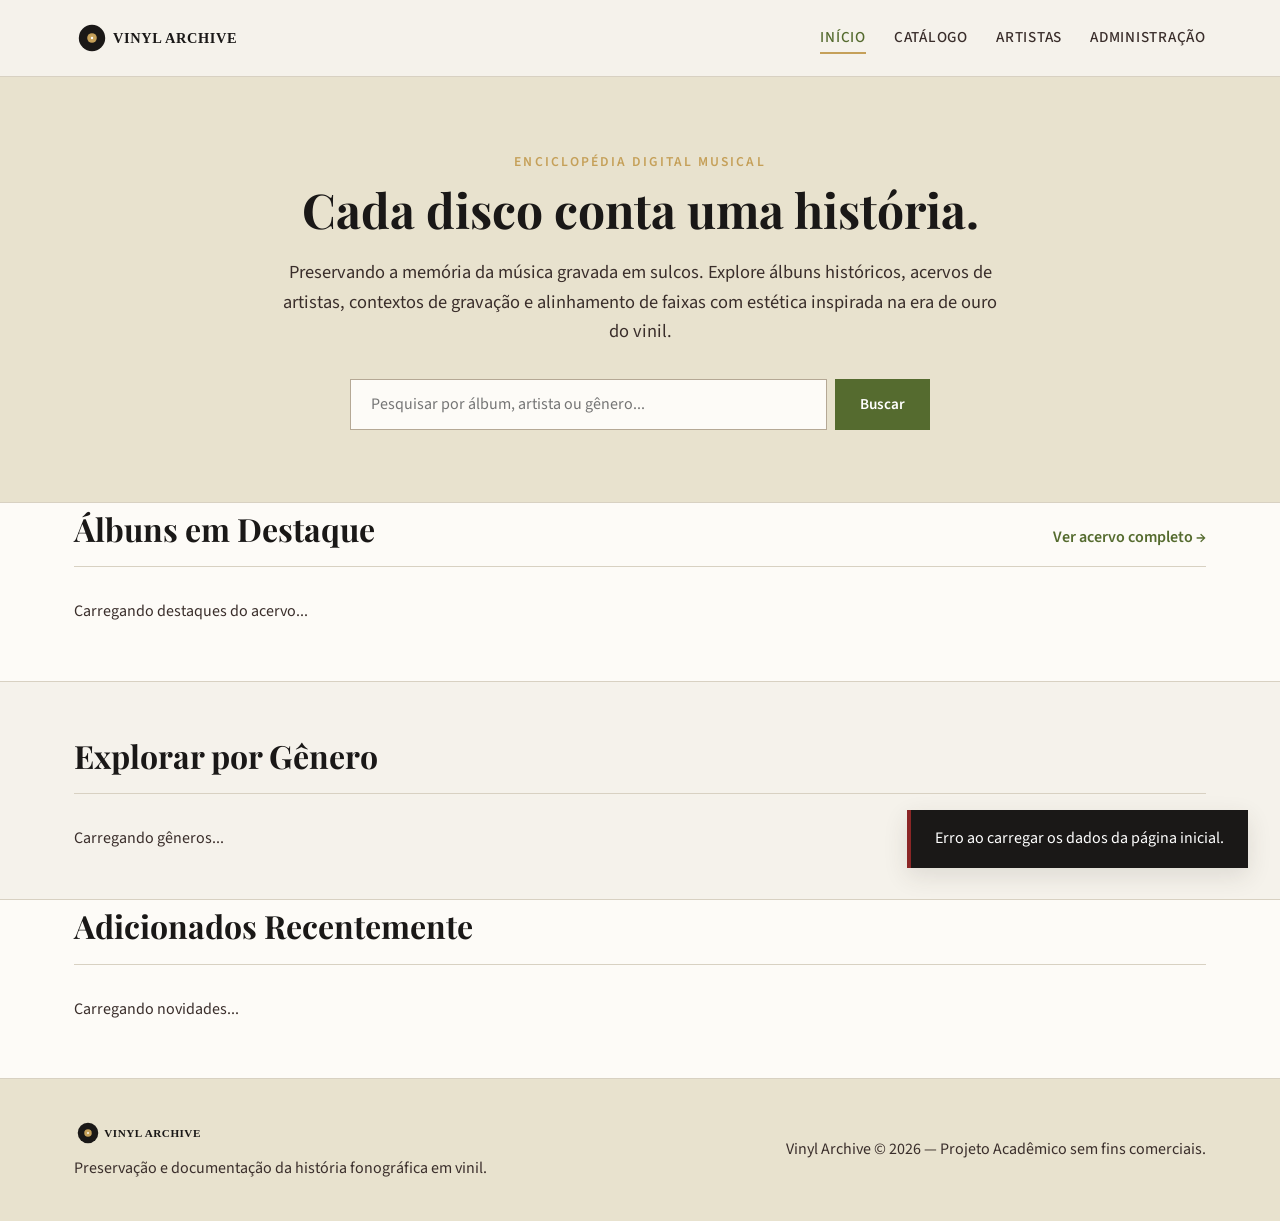
<file: index.html>
<!DOCTYPE html>
<html lang="pt-BR">
<head>
    <meta charset="UTF-8">
    <meta name="viewport" content="width=device-width, initial-scale=1.0">
    <title>Vinyl Archive — Enciclopédia de Discos de Vinil</title>
    <link rel="stylesheet" href="assets/css/style.css">
    <link rel="preconnect" href="https://fonts.googleapis.com">
    <link rel="preconnect" href="https://fonts.gstatic.com" crossorigin>
    <link href="https://fonts.googleapis.com/css2?family=Playfair+Display:ital,wght@0,400;0,600;0,700;1,400&family=Source+Sans+3:wght@300;400;500;600&display=swap" rel="stylesheet">
</head>
<body>

    <header class="site-header">
        <div class="container header-container">
            <a href="index.html" class="brand-logo">
                <img src="assets/images/logo.svg" alt="Vinyl Archive" width="180" height="40">
            </a>
            <nav class="main-nav">
                <ul>
                    <li><a href="index.html" class="active">Início</a></li>
                    <li><a href="catalogo.html">Catálogo</a></li>
                    <li><a href="artistas.html">Artistas</a></li>
                    <li><a href="admin.html">Administração</a></li>
                </ul>
            </nav>
        </div>
    </header>

    <main>
        <section class="hero-section">
            <div class="container hero-content">
                <span class="hero-subtitle">Enciclopédia Digital Musical</span>
                <h1 class="hero-title">Cada disco conta uma história.</h1>
                <p class="hero-description">
                    Preservando a memória da música gravada em sulcos. Explore álbuns históricos, acervos de artistas,
                    contextos de gravação e alinhamento de faixas com estética inspirada na era de ouro do vinil.
                </p>
                
                <form id="hero-search-form" class="hero-search" action="catalogo.html" method="GET">
                    <input type="text" name="busca" placeholder="Pesquisar por álbum, artista ou gênero..." aria-label="Pesquisar catálogo">
                    <button type="submit" class="btn btn-primary">Buscar</button>
                </form>
            </div>
        </section>

        <section class="featured-section container">
            <div class="section-header">
                <h2>Álbuns em Destaque</h2>
                <a href="catalogo.html" class="link-more">Ver acervo completo &rarr;</a>
            </div>
            <div id="destaques-grid" class="album-grid">
                <div class="loading-state"><p>Carregando destaques do acervo...</p></div>
            </div>
        </section>

        <section class="genres-section">
            <div class="container">
                <div class="section-header">
                    <h2>Explorar por Gênero</h2>
                </div>
                <div id="generos-list" class="genres-chips">
                    <div class="loading-state"><p>Carregando gêneros...</p></div>
                </div>
            </div>
        </section>

        <section class="recent-section container">
            <div class="section-header">
                <h2>Adicionados Recentemente</h2>
            </div>
            <div id="recentes-grid" class="album-grid">
                <div class="loading-state"><p>Carregando novidades...</p></div>
            </div>
        </section>
    </main>

    <footer class="site-footer">
        <div class="container footer-content">
            <div class="footer-brand">
                <img src="assets/images/logo.svg" alt="Vinyl Archive" width="140" class="footer-logo">
                <p>Preservação e documentação da história fonográfica em vinil.</p>
            </div>
            <div class="footer-links">
                <p>Vinyl Archive &copy; 2026 — Projeto Acadêmico sem fins comerciais.</p>
            </div>
        </div>
    </footer>

    <script src="assets/js/api.js"></script>
    <script src="assets/js/main.js"></script>
    <script>
        document.addEventListener('DOMContentLoaded', async () => {
            try {
                const albuns = await API.getAlbuns();
                const destaquesContainer = document.getElementById('destaques-grid');
                const recentesContainer = document.getElementById('recentes-grid');

                if (albuns.length === 0) {
                    destaquesContainer.innerHTML = '<div class="empty-state"><p>Nenhum álbum cadastrado no acervo ainda.</p></div>';
                    recentesContainer.innerHTML = '<div class="empty-state"><p>Nenhum álbum recente.</p></div>';
                } else {
                    destaquesContainer.innerHTML = albuns.slice(0, 4).map(album => renderAlbumCard(album)).join('');
                    recentesContainer.innerHTML = albuns.slice(0, 4).map(album => renderAlbumCard(album)).join('');
                }

                const generos = await API.getGeneros();
                const generosContainer = document.getElementById('generos-list');
                if (generos.length === 0) {
                    generosContainer.innerHTML = '<p>Nenhum gênero cadastrado.</p>';
                } else {
                    generosContainer.innerHTML = generos.map(g => 
                        `<a href="catalogo.html?genero_id=${g.id}" class="chip-item">${escapeHtml(g.nome)}</a>`
                    ).join('');
                }
            } catch (error) {
                console.error(error);
                showToast('Erro ao carregar os dados da página inicial.', 'error');
            }
        });
    </script>
</body>
</html>
</file>
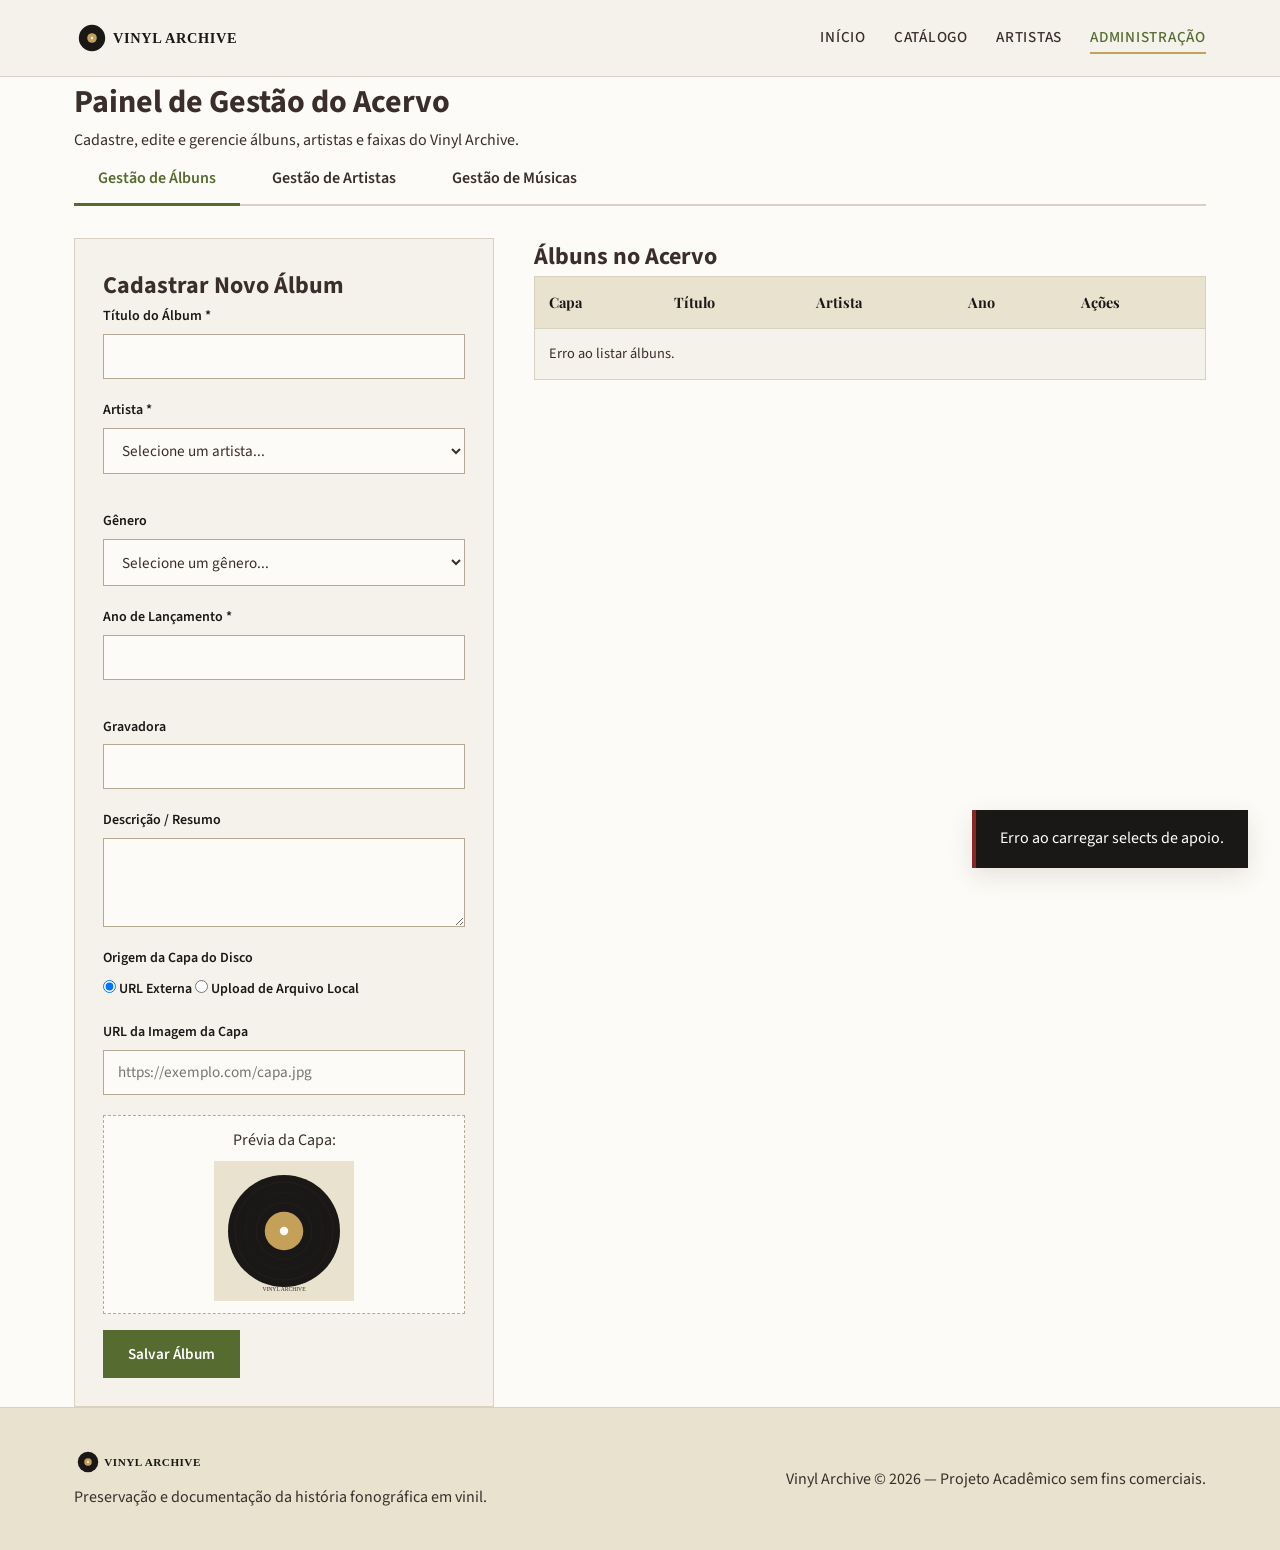
<file: admin.html>
<!DOCTYPE html>
<html lang="pt-BR">
<head>
    <meta charset="UTF-8">
    <meta name="viewport" content="width=device-width, initial-scale=1.0">
    <title>Painel de Administração — Vinyl Archive</title>
    <link rel="stylesheet" href="assets/css/style.css">
    <link rel="preconnect" href="https://fonts.googleapis.com">
    <link rel="preconnect" href="https://fonts.gstatic.com" crossorigin>
    <link href="https://fonts.googleapis.com/css2?family=Playfair+Display:ital,wght@0,400;0,600;0,700;1,400&family=Source+Sans+3:wght@300;400;500;600&display=swap" rel="stylesheet">
</head>
<body>

    <header class="site-header">
        <div class="container header-container">
            <a href="index.html" class="brand-logo">
                <img src="assets/images/logo.svg" alt="Vinyl Archive" width="180" height="40">
            </a>
            <nav class="main-nav">
                <ul>
                    <li><a href="index.html">Início</a></li>
                    <li><a href="catalogo.html">Catálogo</a></li>
                    <li><a href="artistas.html">Artistas</a></li>
                    <li><a href="admin.html" class="active">Administração</a></li>
                </ul>
            </nav>
        </div>
    </header>

    <main class="container page-content">
        <header class="page-header">
            <h1 class="page-title">Painel de Gestão do Acervo</h1>
            <p class="page-subtitle">Cadastre, edite e gerencie álbuns, artistas e faixas do Vinyl Archive.</p>
        </header>

        <div class="admin-tabs">
            <button class="tab-btn active" data-tab="tab-albuns">Gestão de Álbuns</button>
            <button class="tab-btn" data-tab="tab-artistas">Gestão de Artistas</button>
            <button class="tab-btn" data-tab="tab-musicas">Gestão de Músicas</button>
        </div>

        <!-- ABA 1: ÁLBUNS -->
        <section id="tab-albuns" class="tab-content active">
            <div class="admin-grid">
                <div class="admin-form-container">
                    <h2 id="album-form-title">Cadastrar Novo Álbum</h2>
                    <form id="album-form" class="admin-form">
                        <input type="hidden" id="album-id" name="id">
                        
                        <div class="form-group">
                            <label for="album-titulo">Título do Álbum *</label>
                            <input type="text" id="album-titulo" name="titulo" required>
                        </div>

                        <div class="form-row">
                            <div class="form-group">
                                <label for="album-artista">Artista *</label>
                                <select id="album-artista" name="artista_id" required>
                                    <option value="">Selecione um artista...</option>
                                </select>
                            </div>

                            <div class="form-group">
                                <label for="album-genero">Gênero</label>
                                <select id="album-genero" name="genero_id">
                                    <option value="">Selecione um gênero...</option>
                                </select>
                            </div>
                        </div>

                        <div class="form-row">
                            <div class="form-group">
                                <label for="album-ano">Ano de Lançamento *</label>
                                <input type="number" id="album-ano" name="ano_lancamento" min="1900" max="2099" required>
                            </div>

                            <div class="form-group">
                                <label for="album-gravadora">Gravadora</label>
                                <input type="text" id="album-gravadora" name="gravadora">
                            </div>
                        </div>

                        <div class="form-group">
                            <label for="album-descricao">Descrição / Resumo</label>
                            <textarea id="album-descricao" name="descricao" rows="3"></textarea>
                        </div>

                        <!-- CAPA: SELEÇÃO DE TIPO -->
                        <div class="form-group">
                            <label>Origem da Capa do Disco</label>
                            <div class="radio-group">
                                <label><input type="radio" name="capa_tipo" value="url" checked> URL Externa</label>
                                <label><input type="radio" name="capa_tipo" value="file"> Upload de Arquivo Local</label>
                            </div>
                        </div>

                        <div id="capa-url-group" class="form-group">
                            <label for="album-capa-url">URL da Imagem da Capa</label>
                            <input type="url" id="album-capa-url" name="capa_url" placeholder="https://exemplo.com/capa.jpg">
                        </div>

                        <div id="capa-file-group" class="form-group hidden">
                            <label for="album-capa-file">Arquivo de Imagem (JPG, PNG, WebP — Max 5MB)</label>
                            <input type="file" id="album-capa-file" name="capa_file" accept="image/jpeg,image/png,image/webp">
                        </div>

                        <div id="image-preview-container" class="image-preview-box">
                            <span class="preview-label">Prévia da Capa:</span>
                            <img id="image-preview" src="assets/images/placeholder-album.svg" alt="Prévia da capa">
                        </div>

                        <div class="form-actions">
                            <button type="submit" class="btn btn-primary" id="album-submit-btn">Salvar Álbum</button>
                            <button type="button" id="album-cancel-btn" class="btn btn-secondary hidden">Cancelar Edição</button>
                        </div>
                    </form>
                </div>

                <div class="admin-table-container">
                    <h2>Álbuns no Acervo</h2>
                    <table class="data-table">
                        <thead>
                            <tr>
                                <th>Capa</th>
                                <th>Título</th>
                                <th>Artista</th>
                                <th>Ano</th>
                                <th>Ações</th>
                            </tr>
                        </thead>
                        <tbody id="table-albuns-body">
                            <tr><td colspan="5">Carregando registros...</td></tr>
                        </tbody>
                    </table>
                </div>
            </div>
        </section>

        <!-- ABA 2: ARTISTAS -->
        <section id="tab-artistas" class="tab-content">
            <div class="admin-grid">
                <div class="admin-form-container">
                    <h2>Cadastrar Novo Artista</h2>
                    <form id="artista-form" class="admin-form">
                        <div class="form-group">
                            <label for="artista-nome">Nome do Artista / Banda *</label>
                            <input type="text" id="artista-nome" name="nome" required>
                        </div>

                        <div class="form-group">
                            <label for="artista-pais">País de Origem</label>
                            <input type="text" id="artista-pais" name="pais_origem">
                        </div>

                        <div class="form-group">
                            <label for="artista-bio">Biografia / Histórico</label>
                            <textarea id="artista-bio" name="biografia" rows="4"></textarea>
                        </div>

                        <button type="submit" class="btn btn-primary">Salvar Artista</button>
                    </form>
                </div>

                <div class="admin-table-container">
                    <h2>Artistas Cadastrados</h2>
                    <table class="data-table">
                        <thead>
                            <tr>
                                <th>ID</th>
                                <th>Nome</th>
                                <th>País</th>
                            </tr>
                        </thead>
                        <tbody id="table-artistas-body">
                            <tr><td colspan="3">Carregando artistas...</td></tr>
                        </tbody>
                    </table>
                </div>
            </div>
        </section>

        <!-- ABA 3: MÚSICAS -->
        <section id="tab-musicas" class="tab-content">
            <div class="admin-grid">
                <div class="admin-form-container">
                    <h2>Vincular Faixa a Álbum</h2>
                    <form id="musica-form" class="admin-form">
                        <div class="form-group">
                            <label for="musica-album-select">Álbum *</label>
                            <select id="musica-album-select" name="album_id" required>
                                <option value="">Selecione um álbum...</option>
                            </select>
                        </div>

                        <div class="form-group">
                            <label for="musica-titulo">Título da Música *</label>
                            <input type="text" id="musica-titulo" name="titulo" required>
                        </div>

                        <div class="form-row">
                            <div class="form-group">
                                <label for="musica-lado">Lado do Vinil (A/B)</label>
                                <input type="text" id="musica-lado" name="lado_vinil" placeholder="A" value="A">
                            </div>

                            <div class="form-group">
                                <label for="musica-faixa">Nº da Faixa</label>
                                <input type="number" id="musica-faixa" name="numero_faixa" value="1" min="1">
                            </div>

                            <div class="form-group">
                                <label for="musica-duracao">Duração (segundos)</label>
                                <input type="number" id="musica-duracao" name="duracao_segundos" placeholder="Ex: 180 (3 min)">
                            </div>
                        </div>

                        <button type="submit" class="btn btn-primary">Adicionar Música</button>
                    </form>
                </div>

                <div class="admin-table-container">
                    <h2>Faixas do Álbum Selecionado</h2>
                    <table class="data-table">
                        <thead>
                            <tr>
                                <th>Lado/Faixa</th>
                                <th>Título</th>
                                <th>Duração</th>
                                <th>Ações</th>
                            </tr>
                        </thead>
                        <tbody id="table-musicas-body">
                            <tr><td colspan="4">Selecione um álbum acima para ver as faixas.</td></tr>
                        </tbody>
                    </table>
                </div>
            </div>
        </section>
    </main>

    <footer class="site-footer">
        <div class="container footer-content">
            <div class="footer-brand">
                <img src="assets/images/logo.svg" alt="Vinyl Archive" width="140" class="footer-logo">
                <p>Preservação e documentação da história fonográfica em vinil.</p>
            </div>
            <div class="footer-links">
                <p>Vinyl Archive &copy; 2026 — Projeto Acadêmico sem fins comerciais.</p>
            </div>
        </div>
    </footer>

    <script src="assets/js/api.js"></script>
    <script src="assets/js/main.js"></script>
    <script src="assets/js/admin.js"></script>
</body>
</html>
</file>
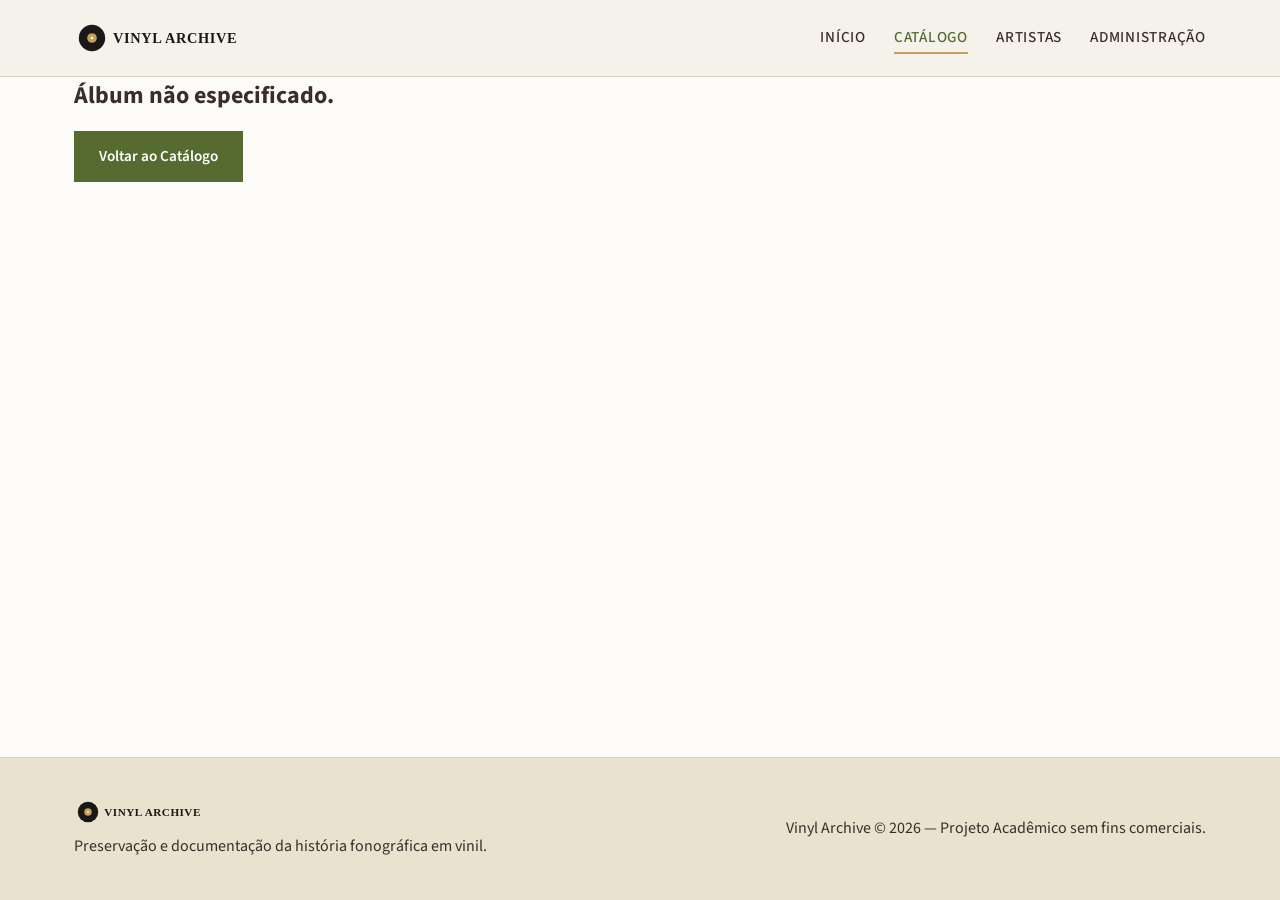
<file: album.html>
<!DOCTYPE html>
<html lang="pt-BR">
<head>
    <meta charset="UTF-8">
    <meta name="viewport" content="width=device-width, initial-scale=1.0">
    <title>Detalhes do Álbum — Vinyl Archive</title>
    <link rel="stylesheet" href="assets/css/style.css">
    <link rel="preconnect" href="https://fonts.googleapis.com">
    <link rel="preconnect" href="https://fonts.gstatic.com" crossorigin>
    <link href="https://fonts.googleapis.com/css2?family=Playfair+Display:ital,wght@0,400;0,600;0,700;1,400&family=Source+Sans+3:wght@300;400;500;600&display=swap" rel="stylesheet">
</head>
<body>

    <header class="site-header">
        <div class="container header-container">
            <a href="index.html" class="brand-logo">
                <img src="assets/images/logo.svg" alt="Vinyl Archive" width="180" height="40">
            </a>
            <nav class="main-nav">
                <ul>
                    <li><a href="index.html">Início</a></li>
                    <li><a href="catalogo.html" class="active">Catálogo</a></li>
                    <li><a href="artistas.html">Artistas</a></li>
                    <li><a href="admin.html">Administração</a></li>
                </ul>
            </nav>
        </div>
    </header>

    <main class="container page-content">
        <div id="album-container">
            <div class="loading-state"><p>Carregando informações do álbum...</p></div>
        </div>
    </main>

    <footer class="site-footer">
        <div class="container footer-content">
            <div class="footer-brand">
                <img src="assets/images/logo.svg" alt="Vinyl Archive" width="140" class="footer-logo">
                <p>Preservação e documentação da história fonográfica em vinil.</p>
            </div>
            <div class="footer-links">
                <p>Vinyl Archive &copy; 2026 — Projeto Acadêmico sem fins comerciais.</p>
            </div>
        </div>
    </footer>

    <script src="assets/js/api.js"></script>
    <script src="assets/js/main.js"></script>
    <script src="assets/js/album.js"></script>
</body>
</html>
</file>
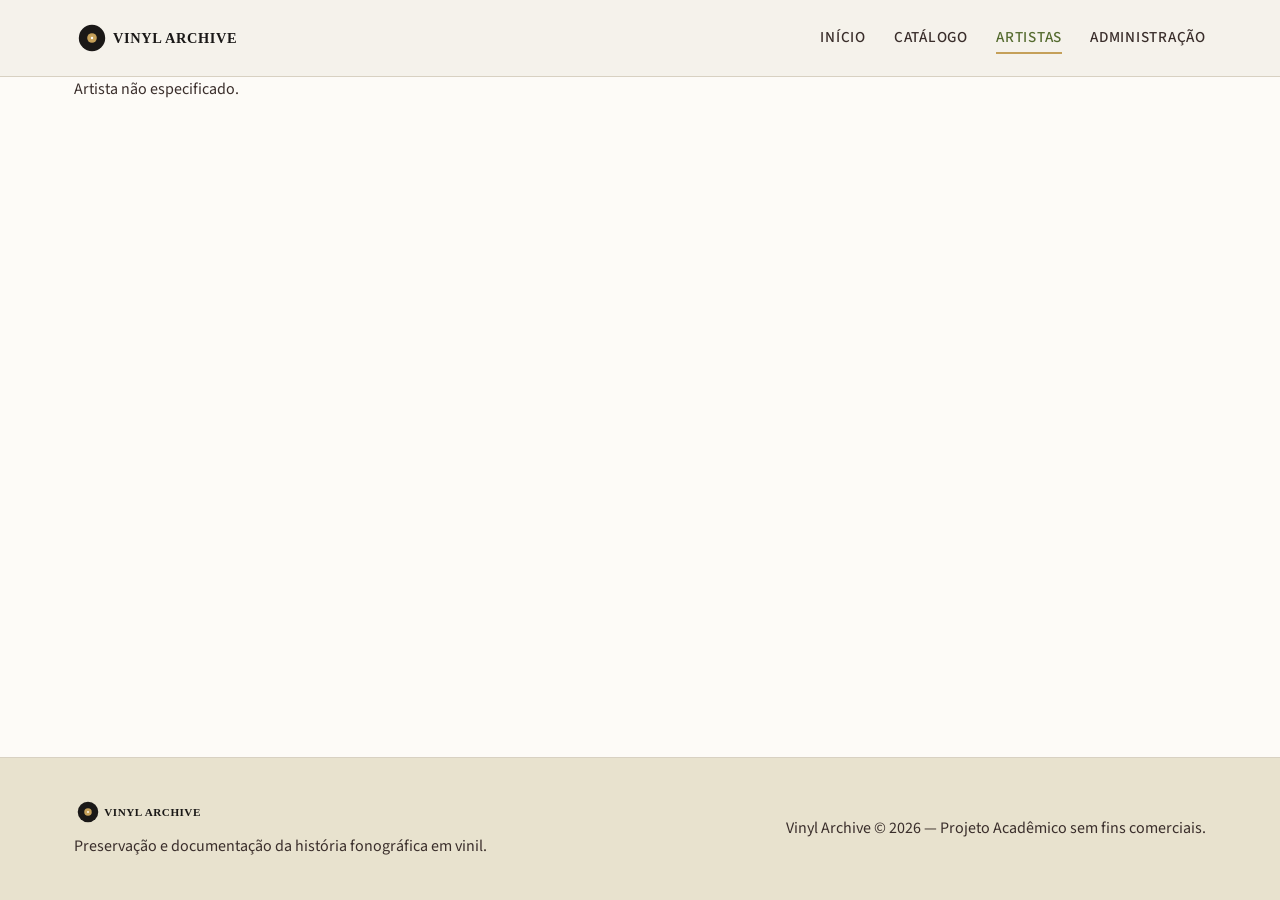
<file: artista.html>
<!DOCTYPE html>
<html lang="pt-BR">
<head>
    <meta charset="UTF-8">
    <meta name="viewport" content="width=device-width, initial-scale=1.0">
    <title>Perfil do Artista — Vinyl Archive</title>
    <link rel="stylesheet" href="assets/css/style.css">
    <link rel="preconnect" href="https://fonts.googleapis.com">
    <link rel="preconnect" href="https://fonts.gstatic.com" crossorigin>
    <link href="https://fonts.googleapis.com/css2?family=Playfair+Display:ital,wght@0,400;0,600;0,700;1,400&family=Source+Sans+3:wght@300;400;500;600&display=swap" rel="stylesheet">
</head>
<body>

    <header class="site-header">
        <div class="container header-container">
            <a href="index.html" class="brand-logo">
                <img src="assets/images/logo.svg" alt="Vinyl Archive" width="180" height="40">
            </a>
            <nav class="main-nav">
                <ul>
                    <li><a href="index.html">Início</a></li>
                    <li><a href="catalogo.html">Catálogo</a></li>
                    <li><a href="artistas.html" class="active">Artistas</a></li>
                    <li><a href="admin.html">Administração</a></li>
                </ul>
            </nav>
        </div>
    </header>

    <main class="container page-content">
        <div id="artista-container">
            <div class="loading-state"><p>Carregando perfil do artista...</p></div>
        </div>
    </main>

    <footer class="site-footer">
        <div class="container footer-content">
            <div class="footer-brand">
                <img src="assets/images/logo.svg" alt="Vinyl Archive" width="140" class="footer-logo">
                <p>Preservação e documentação da história fonográfica em vinil.</p>
            </div>
            <div class="footer-links">
                <p>Vinyl Archive &copy; 2026 — Projeto Acadêmico sem fins comerciais.</p>
            </div>
        </div>
    </footer>

    <script src="assets/js/api.js"></script>
    <script src="assets/js/main.js"></script>
    <script src="assets/js/artistas.js"></script>
</body>
</html>
</file>
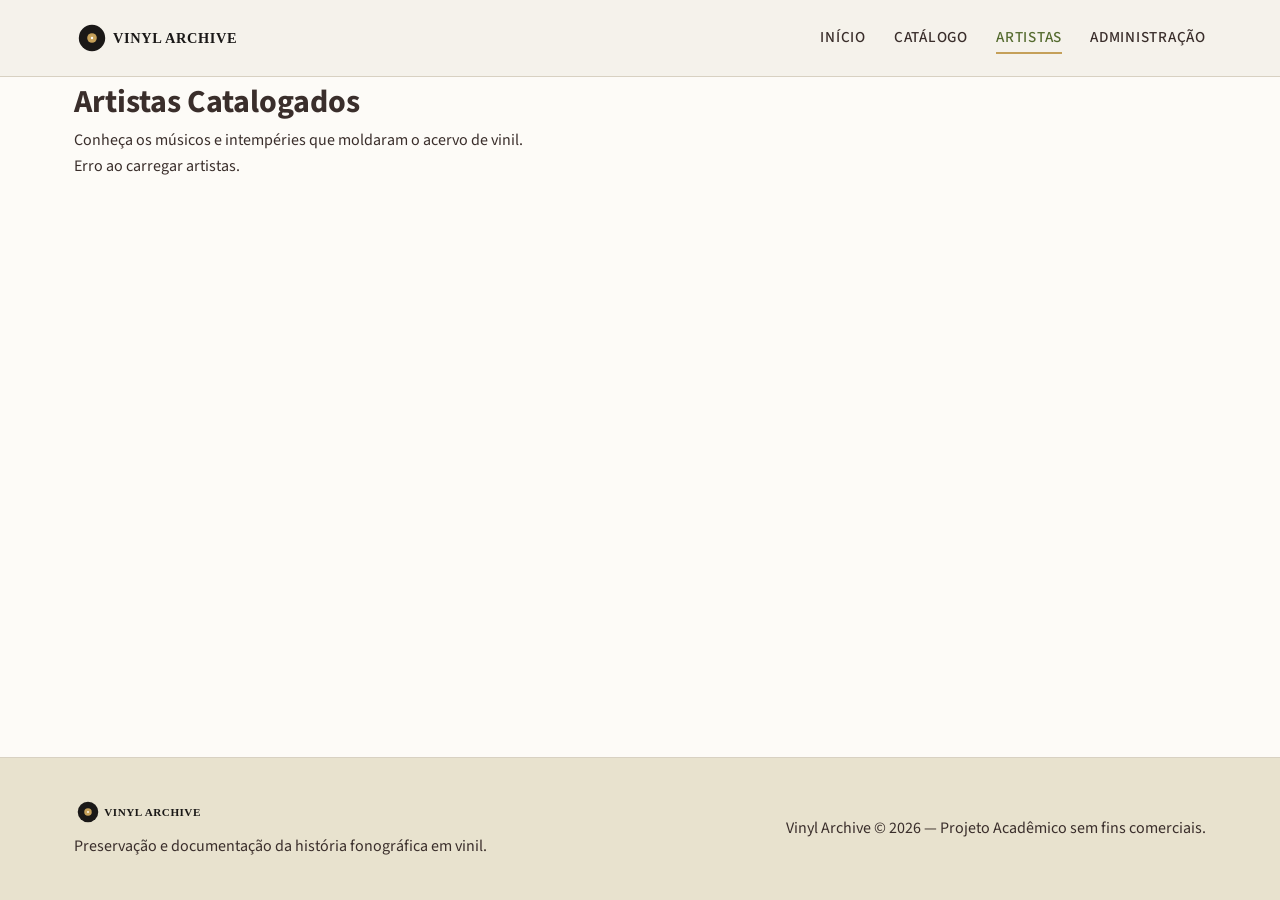
<file: artistas.html>
<!DOCTYPE html>
<html lang="pt-BR">
<head>
    <meta charset="UTF-8">
    <meta name="viewport" content="width=device-width, initial-scale=1.0">
    <title>Artistas — Vinyl Archive</title>
    <link rel="stylesheet" href="assets/css/style.css">
    <link rel="preconnect" href="https://fonts.googleapis.com">
    <link rel="preconnect" href="https://fonts.gstatic.com" crossorigin>
    <link href="https://fonts.googleapis.com/css2?family=Playfair+Display:ital,wght@0,400;0,600;0,700;1,400&family=Source+Sans+3:wght@300;400;500;600&display=swap" rel="stylesheet">
</head>
<body>

    <header class="site-header">
        <div class="container header-container">
            <a href="index.html" class="brand-logo">
                <img src="assets/images/logo.svg" alt="Vinyl Archive" width="180" height="40">
            </a>
            <nav class="main-nav">
                <ul>
                    <li><a href="index.html">Início</a></li>
                    <li><a href="catalogo.html">Catálogo</a></li>
                    <li><a href="artistas.html" class="active">Artistas</a></li>
                    <li><a href="admin.html">Administração</a></li>
                </ul>
            </nav>
        </div>
    </header>

    <main class="container page-content">
        <header class="page-header">
            <h1 class="page-title">Artistas Catalogados</h1>
            <p class="page-subtitle">Conheça os músicos e intempéries que moldaram o acervo de vinil.</p>
        </header>

        <div id="artistas-grid" class="artistas-grid">
            <div class="loading-state"><p>Carregando artistas...</p></div>
        </div>
    </main>

    <footer class="site-footer">
        <div class="container footer-content">
            <div class="footer-brand">
                <img src="assets/images/logo.svg" alt="Vinyl Archive" width="140" class="footer-logo">
                <p>Preservação e documentação da história fonográfica em vinil.</p>
            </div>
            <div class="footer-links">
                <p>Vinyl Archive &copy; 2026 — Projeto Acadêmico sem fins comerciais.</p>
            </div>
        </div>
    </footer>

    <script src="assets/js/api.js"></script>
    <script src="assets/js/main.js"></script>
    <script src="assets/js/artistas.js"></script>
</body>
</html>
</file>
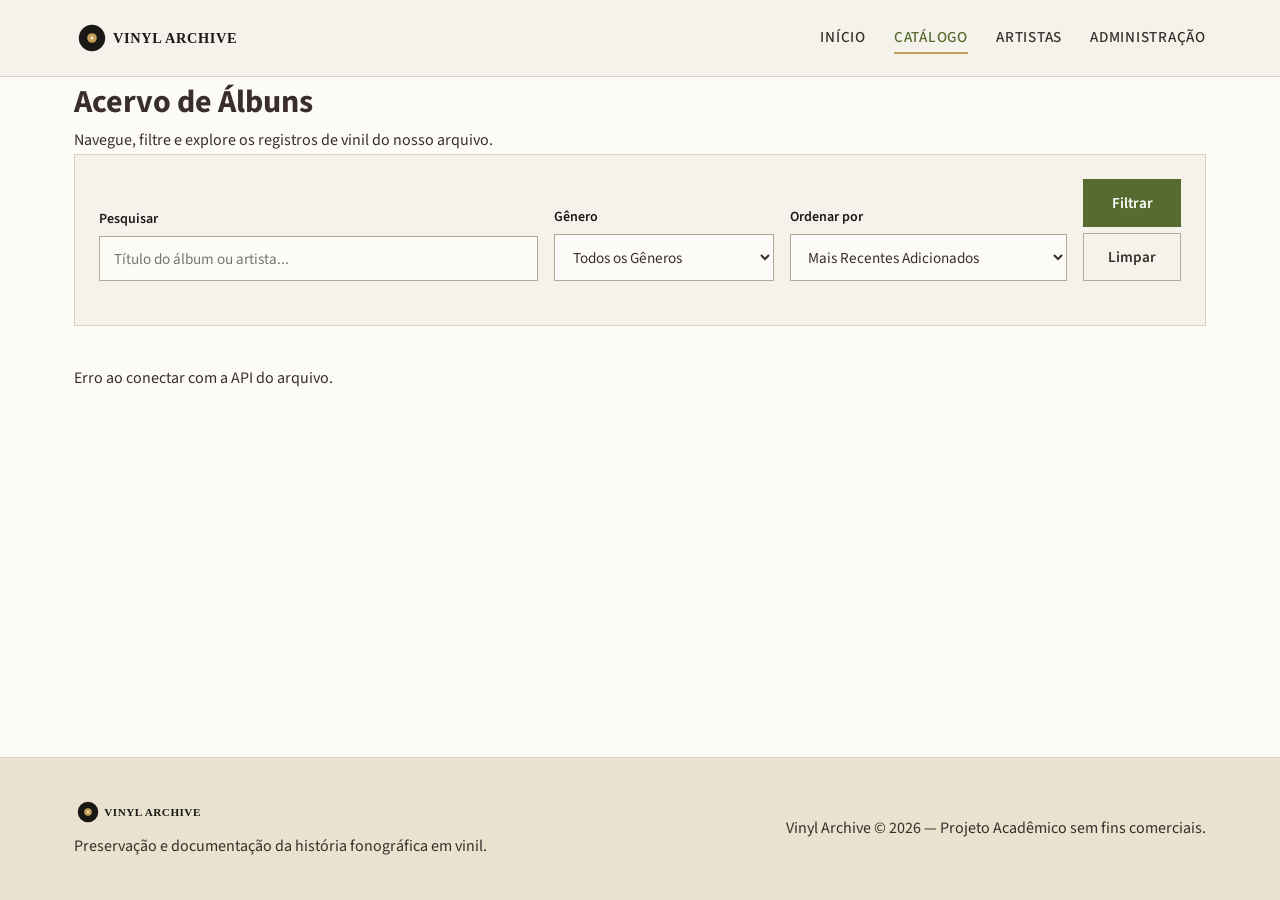
<file: catalogo.html>
<!DOCTYPE html>
<html lang="pt-BR">
<head>
    <meta charset="UTF-8">
    <meta name="viewport" content="width=device-width, initial-scale=1.0">
    <title>Catálogo de Álbuns — Vinyl Archive</title>
    <link rel="stylesheet" href="assets/css/style.css">
    <link rel="preconnect" href="https://fonts.googleapis.com">
    <link rel="preconnect" href="https://fonts.gstatic.com" crossorigin>
    <link href="https://fonts.googleapis.com/css2?family=Playfair+Display:ital,wght@0,400;0,600;0,700;1,400&family=Source+Sans+3:wght@300;400;500;600&display=swap" rel="stylesheet">
</head>
<body>

    <header class="site-header">
        <div class="container header-container">
            <a href="index.html" class="brand-logo">
                <img src="assets/images/logo.svg" alt="Vinyl Archive" width="180" height="40">
            </a>
            <nav class="main-nav">
                <ul>
                    <li><a href="index.html">Início</a></li>
                    <li><a href="catalogo.html" class="active">Catálogo</a></li>
                    <li><a href="artistas.html">Artistas</a></li>
                    <li><a href="admin.html">Administração</a></li>
                </ul>
            </nav>
        </div>
    </header>

    <main class="container page-content">
        <header class="page-header">
            <h1 class="page-title">Acervo de Álbuns</h1>
            <p class="page-subtitle">Navegue, filtre e explore os registros de vinil do nosso arquivo.</p>
        </header>

        <section class="filter-bar">
            <form id="filter-form" class="filter-grid">
                <div class="form-group">
                    <label for="search-input">Pesquisar</label>
                    <input type="text" id="search-input" name="busca" placeholder="Título do álbum ou artista...">
                </div>

                <div class="form-group">
                    <label for="genero-select">Gênero</label>
                    <select id="genero-select" name="genero_id">
                        <option value="">Todos os Gêneros</option>
                    </select>
                </div>

                <div class="form-group">
                    <label for="order-select">Ordenar por</label>
                    <select id="order-select">
                        <option value="recentes">Mais Recentes Adicionados</option>
                        <option value="ano_desc">Ano de Lançamento (Novo &rarr; Antigo)</option>
                        <option value="ano_asc">Ano de Lançamento (Antigo &rarr; Novo)</option>
                        <option value="titulo_asc">Título (A &rarr; Z)</option>
                    </select>
                </div>

                <div class="form-group filter-actions">
                    <button type="submit" class="btn btn-primary">Filtrar</button>
                    <button type="button" id="btn-reset-filters" class="btn btn-secondary">Limpar</button>
                </div>
            </form>
        </section>

        <section>
            <div id="catalogo-grid" class="album-grid">
                <div class="loading-state"><p>Carregando catálogo...</p></div>
            </div>
        </section>
    </main>

    <footer class="site-footer">
        <div class="container footer-content">
            <div class="footer-brand">
                <img src="assets/images/logo.svg" alt="Vinyl Archive" width="140" class="footer-logo">
                <p>Preservação e documentação da história fonográfica em vinil.</p>
            </div>
            <div class="footer-links">
                <p>Vinyl Archive &copy; 2026 — Projeto Acadêmico sem fins comerciais.</p>
            </div>
        </div>
    </footer>

    <script src="assets/js/api.js"></script>
    <script src="assets/js/main.js"></script>
    <script src="assets/js/catalogo.js"></script>
</body>
</html>
</file>
<file: assets/css/style.css>
/* ==========================================================================
   VINYL ARCHIVE — ESTILOS GLOBAIS E IDENTIDADE VISUAL (INSPIRADA EM CYCLES, 1968)
   ========================================================================== */

:root {
    /* Paleta de Cores Inspirada na capa de Cycles (Frank Sinatra, 1968) */
    --color-bg-light: #FDFBF7;        /* Creme / Marfim principal */
    --color-surface: #F5F2EB;         /* Marfim secundário */
    --color-surface-beige: #E8E2CE;   /* Bege envelhecido */
    --color-text-main: #3A2E2B;       /* Marrom escuro para leitura */
    --color-text-dark: #1A1817;       /* Preto suave para títulos */
    --color-accent-olive: #556B2F;    /* Verde-oliva vintage */
    --color-accent-olive-hover: #3F5022;
    --color-gold: #C5A059;            /* Dourado envelhecido para detalhes */
    --color-border: #D8D1C2;          /* Bordas finas e discretas */
    --color-border-dark: #B5A895;
    --color-danger: #8B2626;

    /* Tipografia Editorial */
    --font-heading: 'Playfair Display', Georgia, serif;
    --font-body: 'Source Sans 3', -apple-system, BlinkMacSystemFont, "Segoe UI", Roboto, sans-serif;

    --transition-smooth: all 0.25s cubic-bezier(0.16, 1, 0.3, 1);
    --shadow-soft: 0 4px 15px rgba(58, 46, 43, 0.06);
    --shadow-hover: 0 8px 25px rgba(58, 46, 43, 0.12);
}

* {
    box-sizing: border-box;
    margin: 0;
    padding: 0;
}

body {
    background-color: var(--color-bg-light);
    color: var(--color-text-main);
    font-family: var(--font-body);
    font-size: 1rem;
    line-height: 1.6;
    display: flex;
    flex-direction: column;
    min-height: 100vh;
}

.container {
    width: 100%;
    max-width: 1180px;
    margin: 0 auto;
    padding: 0 1.5rem;
}

/* --------------------------------------------------------------------------
   CABEÇALHO E NAVEGAÇÃO
   -------------------------------------------------------------------------- */
.site-header {
    background-color: var(--color-surface);
    border-bottom: 1px solid var(--color-border);
    padding: 1.25rem 0;
    position: sticky;
    top: 0;
    z-index: 100;
}

.header-container {
    display: flex;
    justify-content: space-between;
    align-items: center;
}

.brand-logo img {
    display: block;
    height: auto;
}

.main-nav ul {
    display: flex;
    list-style: none;
    gap: 1.75rem;
}

.main-nav a {
    color: var(--color-text-main);
    text-decoration: none;
    font-weight: 500;
    font-size: 0.95rem;
    letter-spacing: 0.05em;
    text-transform: uppercase;
    padding-bottom: 4px;
    border-bottom: 2px solid transparent;
    transition: var(--transition-smooth);
}

.main-nav a:hover,
.main-nav a.active {
    color: var(--color-accent-olive);
    border-bottom-color: var(--color-gold);
}

/* --------------------------------------------------------------------------
   HERO E SEÇÕES DA HOMEPAGE
   -------------------------------------------------------------------------- */
.hero-section {
    background-color: var(--color-surface-beige);
    border-bottom: 1px solid var(--color-border);
    padding: 4.5rem 0;
    text-align: center;
}

.hero-content {
    max-width: 780px;
}

.hero-subtitle {
    display: inline-block;
    color: var(--color-gold);
    font-weight: 600;
    text-transform: uppercase;
    letter-spacing: 0.15em;
    font-size: 0.85rem;
    margin-bottom: 0.5rem;
}

.hero-title {
    font-family: var(--font-heading);
    color: var(--color-text-dark);
    font-size: 3rem;
    font-weight: 700;
    line-height: 1.2;
    margin-bottom: 1.25rem;
}

.hero-description {
    font-size: 1.15rem;
    color: var(--color-text-main);
    margin-bottom: 2rem;
}

.hero-search {
    display: flex;
    gap: 0.5rem;
    max-width: 580px;
    margin: 0 auto;
}

.hero-search input {
    flex: 1;
    padding: 0.85rem 1.25rem;
    border: 1px solid var(--color-border-dark);
    background-color: var(--color-bg-light);
    color: var(--color-text-dark);
    font-family: var(--font-body);
    font-size: 1rem;
}

.hero-search input:focus {
    outline: none;
    border-color: var(--color-accent-olive);
}

.genres-section {
    padding: 3rem 0;
    background-color: var(--color-surface);
    border-top: 1px solid var(--color-border);
    border-bottom: 1px solid var(--color-border);
}

.genres-chips {
    display: flex;
    flex-wrap: wrap;
    gap: 0.75rem;
}

.chip-item {
    display: inline-flex;
    align-items: center;
    padding: 0.55rem 1rem;
    border: 1px solid var(--color-border-dark);
    background-color: var(--color-bg-light);
    color: var(--color-text-main);
    font-weight: 600;
    text-decoration: none;
    transition: var(--transition-smooth);
}

.chip-item:hover,
.chip-item:focus-visible {
    border-color: var(--color-accent-olive);
    background-color: var(--color-accent-olive);
    color: #FFF;
}

.chip-item:focus-visible {
    outline: 2px solid var(--color-gold);
    outline-offset: 2px;
}

/* --------------------------------------------------------------------------
   BOTÕES E ELEMENTOS DE INTERAÇÃO
   -------------------------------------------------------------------------- */
.btn {
    display: inline-block;
    padding: 0.75rem 1.5rem;
    font-family: var(--font-body);
    font-size: 0.95rem;
    font-weight: 600;
    text-decoration: none;
    cursor: pointer;
    border: 1px solid transparent;
    transition: var(--transition-smooth);
    text-align: center;
}

.btn-primary {
    background-color: var(--color-accent-olive);
    color: #FFF;
}

.btn-primary:hover {
    background-color: var(--color-accent-olive-hover);
}

.btn-secondary {
    background-color: transparent;
    color: var(--color-text-main);
    border-color: var(--color-border-dark);
}

.btn-secondary:hover {
    background-color: var(--color-surface-beige);
}

.btn-danger {
    background-color: var(--color-danger);
    color: #FFF;
}

.btn-danger:hover {
    opacity: 0.9;
}

.btn-sm {
    padding: 0.35rem 0.75rem;
    font-size: 0.85rem;
}

/* --------------------------------------------------------------------------
   GRADES DE ÁLBUNS E CARDS
   -------------------------------------------------------------------------- */
.section-header {
    display: flex;
    justify-content: space-between;
    align-items: baseline;
    margin-bottom: 2rem;
    border-bottom: 1px solid var(--color-border);
    padding-bottom: 0.75rem;
}

.section-header h2 {
    font-family: var(--font-heading);
    color: var(--color-text-dark);
    font-size: 2rem;
}

.link-more {
    color: var(--color-accent-olive);
    text-decoration: none;
    font-weight: 600;
}

.link-more:hover {
    text-decoration: underline;
}

.album-grid {
    display: grid;
    grid-template-columns: repeat(auto-fill, minmax(220px, 1fr));
    gap: 2rem;
    margin-bottom: 3.5rem;
}

.album-card {
    background-color: var(--color-surface);
    border: 1px solid var(--color-border);
    transition: var(--transition-smooth);
    display: flex;
    flex-direction: column;
    text-decoration: none;
    color: inherit;
    overflow: hidden;
}

.album-card:hover {
    transform: translateY(-4px);
    box-shadow: var(--shadow-hover);
    border-color: var(--color-gold);
}

.album-card-cover {
    width: 100%;
    aspect-ratio: 1 / 1;
    object-fit: cover;
    background-color: var(--color-surface-beige);
    display: block;
}

.album-card-info {
    padding: 1.25rem;
    display: flex;
    flex-direction: column;
    flex: 1;
}

.album-card-title {
    font-family: var(--font-heading);
    font-size: 1.15rem;
    font-weight: 600;
    color: var(--color-text-dark);
    margin-bottom: 0.35rem;
    line-height: 1.3;
}

.album-card-artist {
    font-size: 0.9rem;
    color: var(--color-accent-olive);
    font-weight: 600;
    margin-bottom: 0.5rem;
}

.album-card-meta {
    font-size: 0.825rem;
    color: #6A5F58;
    margin-top: auto;
    display: flex;
    justify-content: space-between;
}

/* --------------------------------------------------------------------------
   DETALHES DO ÁLBUM (album.html)
   -------------------------------------------------------------------------- */
.album-detail-grid {
    display: grid;
    grid-template-columns: 360px 1fr;
    gap: 3rem;
    margin-top: 2rem;
}

.album-detail-cover {
    width: 100%;
    aspect-ratio: 1 / 1;
    object-fit: cover;
    border: 1px solid var(--color-border-dark);
    box-shadow: var(--shadow-soft);
}

.album-detail-header h1 {
    font-family: var(--font-heading);
    font-size: 2.75rem;
    color: var(--color-text-dark);
    line-height: 1.15;
    margin-bottom: 0.5rem;
}

.album-detail-artist {
    font-size: 1.35rem;
    color: var(--color-accent-olive);
    font-weight: 600;
    margin-bottom: 1.5rem;
}

.meta-table {
    width: 100%;
    border-collapse: collapse;
    margin-bottom: 2rem;
}

.meta-table td {
    padding: 0.5rem 0;
    border-bottom: 1px dashed var(--color-border);
}

.meta-table td.label {
    font-weight: 600;
    width: 140px;
    color: var(--color-text-dark);
}

.tracklist-container {
    margin-top: 2.5rem;
    background-color: var(--color-surface);
    border: 1px solid var(--color-border);
    padding: 1.75rem;
}

.tracklist-container h3 {
    font-family: var(--font-heading);
    font-size: 1.5rem;
    margin-bottom: 1.25rem;
    border-bottom: 1px solid var(--color-gold);
    padding-bottom: 0.5rem;
}

.side-title {
    font-family: var(--font-heading);
    font-size: 1.1rem;
    color: var(--color-accent-olive);
    margin: 1.25rem 0 0.5rem 0;
    text-transform: uppercase;
    letter-spacing: 0.05em;
}

.track-item {
    display: flex;
    justify-content: space-between;
    padding: 0.5rem 0;
    border-bottom: 1px solid var(--color-border);
    font-size: 0.95rem;
}

/* --------------------------------------------------------------------------
   FILTROS E FORMULÁRIOS
   -------------------------------------------------------------------------- */
.filter-bar {
    background-color: var(--color-surface);
    border: 1px solid var(--color-border);
    padding: 1.5rem;
    margin-bottom: 2.5rem;
}

.filter-grid {
    display: grid;
    grid-template-columns: 2fr 1fr 1fr auto;
    gap: 1rem;
    align-items: end;
}

.form-group {
    display: flex;
    flex-direction: column;
    gap: 0.4rem;
    margin-bottom: 1.25rem;
}

.form-group label {
    font-size: 0.875rem;
    font-weight: 600;
    color: var(--color-text-dark);
}

.form-group input,
.form-group select,
.form-group textarea {
    padding: 0.65rem 0.85rem;
    border: 1px solid var(--color-border-dark);
    background-color: var(--color-bg-light);
    color: var(--color-text-main);
    font-family: var(--font-body);
    font-size: 0.95rem;
}

.form-group input:focus,
.form-group select:focus,
.form-group textarea:focus {
    outline: none;
    border-color: var(--color-accent-olive);
}

.form-row {
    display: grid;
    grid-template-columns: repeat(auto-fit, minmax(180px, 1fr));
    gap: 1rem;
}

/* --------------------------------------------------------------------------
   PAINEL DE ADMINISTRAÇÃO
   -------------------------------------------------------------------------- */
.admin-tabs {
    display: flex;
    gap: 0.5rem;
    border-bottom: 2px solid var(--color-border);
    margin-bottom: 2rem;
}

.tab-btn {
    padding: 0.85rem 1.5rem;
    background: none;
    border: none;
    font-family: var(--font-body);
    font-weight: 600;
    font-size: 1rem;
    color: var(--color-text-main);
    cursor: pointer;
    border-bottom: 3px solid transparent;
    margin-bottom: -2px;
}

.tab-btn.active {
    color: var(--color-accent-olive);
    border-bottom-color: var(--color-accent-olive);
}

.tab-content {
    display: none;
}

.tab-content.active {
    display: block;
}

.admin-grid {
    display: grid;
    grid-template-columns: 420px 1fr;
    gap: 2.5rem;
}

.admin-form-container {
    background-color: var(--color-surface);
    border: 1px solid var(--color-border);
    padding: 1.75rem;
}

.data-table {
    width: 100%;
    border-collapse: collapse;
    background-color: var(--color-surface);
    border: 1px solid var(--color-border);
}

.data-table th,
.data-table td {
    padding: 0.85rem;
    text-align: left;
    border-bottom: 1px solid var(--color-border);
    font-size: 0.9rem;
}

.data-table th {
    background-color: var(--color-surface-beige);
    font-family: var(--font-heading);
    color: var(--color-text-dark);
}

.table-thumb {
    width: 45px;
    height: 45px;
    object-fit: cover;
}

.image-preview-box {
    margin: 1rem 0;
    padding: 0.75rem;
    border: 1px dashed var(--color-border-dark);
    text-align: center;
    background-color: var(--color-bg-light);
}

.image-preview-box img {
    max-width: 140px;
    max-height: 140px;
    object-fit: cover;
    display: block;
    margin: 0.5rem auto 0;
}

.hidden {
    display: none !important;
}

/* --------------------------------------------------------------------------
   RODAPÉ E NOTIFICAÇÕES (TOAST)
   -------------------------------------------------------------------------- */
.site-footer {
    margin-top: auto;
    background-color: var(--color-surface-beige);
    border-top: 1px solid var(--color-border);
    padding: 2.5rem 0;
}

.footer-content {
    display: flex;
    justify-content: space-between;
    align-items: center;
}

.toast-notification {
    position: fixed;
    bottom: 2rem;
    right: 2rem;
    padding: 1rem 1.5rem;
    background-color: var(--color-text-dark);
    color: #FFF;
    border-left: 4px solid var(--color-gold);
    box-shadow: var(--shadow-hover);
    z-index: 1000;
    transition: opacity 0.3s ease;
}

.toast-notification.error {
    border-left-color: var(--color-danger);
}

/* --------------------------------------------------------------------------
   RESPONSIVIDADE
   -------------------------------------------------------------------------- */
@media (max-width: 868px) {
    .album-detail-grid,
    .admin-grid,
    .filter-grid {
        grid-template-columns: 1fr;
    }

    .hero-title {
        font-size: 2.25rem;
    }

    .header-container {
        flex-direction: column;
        gap: 1rem;
    }
}
</file>
